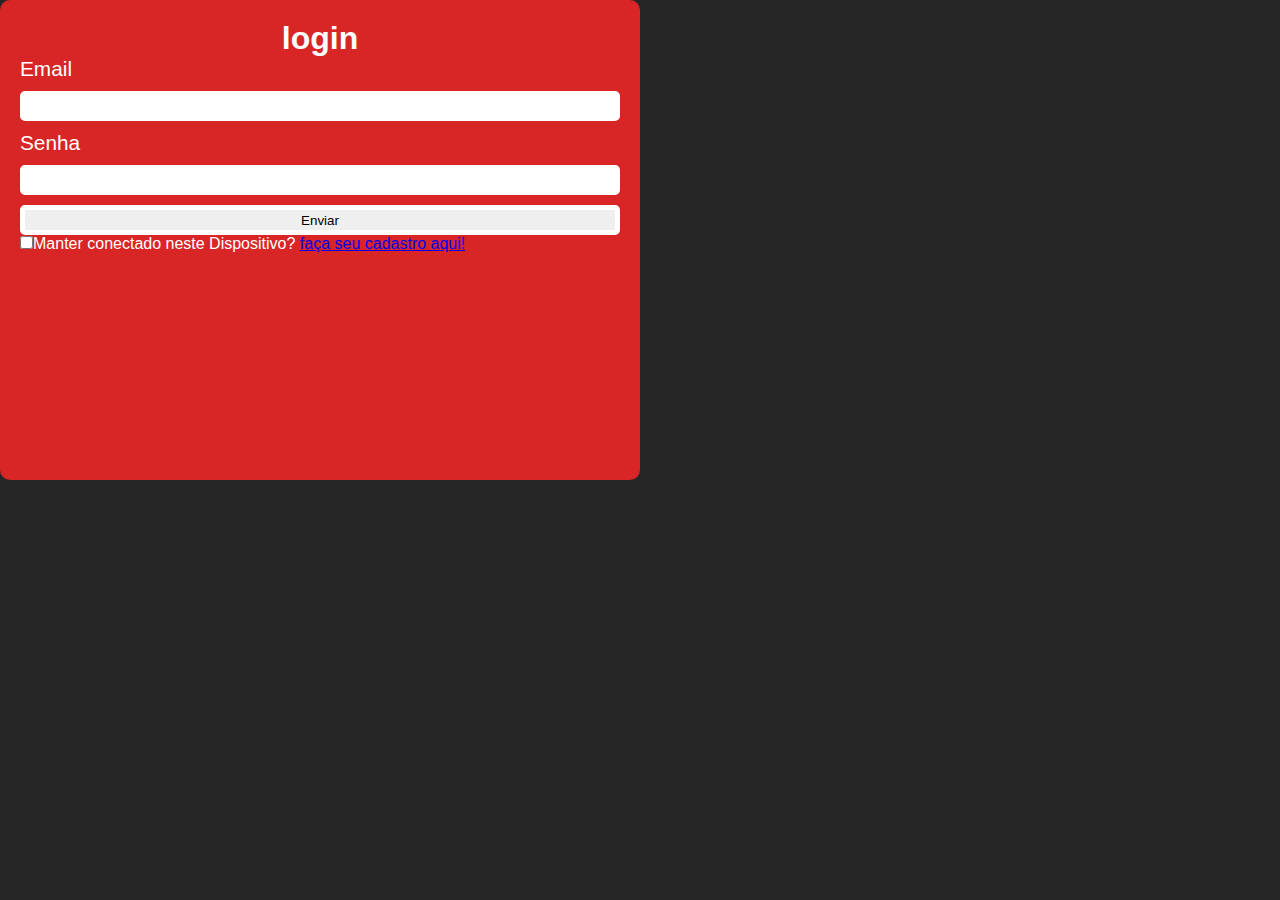
<file: projetoWed-main/vinlandSaga/login.html>
<!DOCTYPE html>
<html lang="pt-br">
<head>
    <link rel="stylesheet" href="css/style.css">
    <meta charset="UTF-8">
    <meta name="viewport" content="width=device-width, initial-scale=1.0">
    <title>Document</title>
</head>
<body>
    <!--  -->  
    <form action="">
        <h1 class="logo-login">login</h1>
        <div class="login">
            <label class="tytle-user" for="email-user">Email</label>
            <input class="dados-user" type="email" name="email" id="email-user">
        </div>
        <div class="login">
            <label class="tytle-user" for="password-user">Senha</label>
            <input class="dados-user" type="password" name="password" id="password-user">
        </div>
            <button class="btn-enviar" type="submit">Enviar</button>
        <div class="footer">
            <input class="checkbox-user" type="checkbox" name="checkbox" id="checkbox-user">Manter conectado neste Dispositivo?
            <a class="link-cadastro" href="#">faça seu cadastro aqui!</a>
        </div>
    </form>
</body>
</html>
</file>
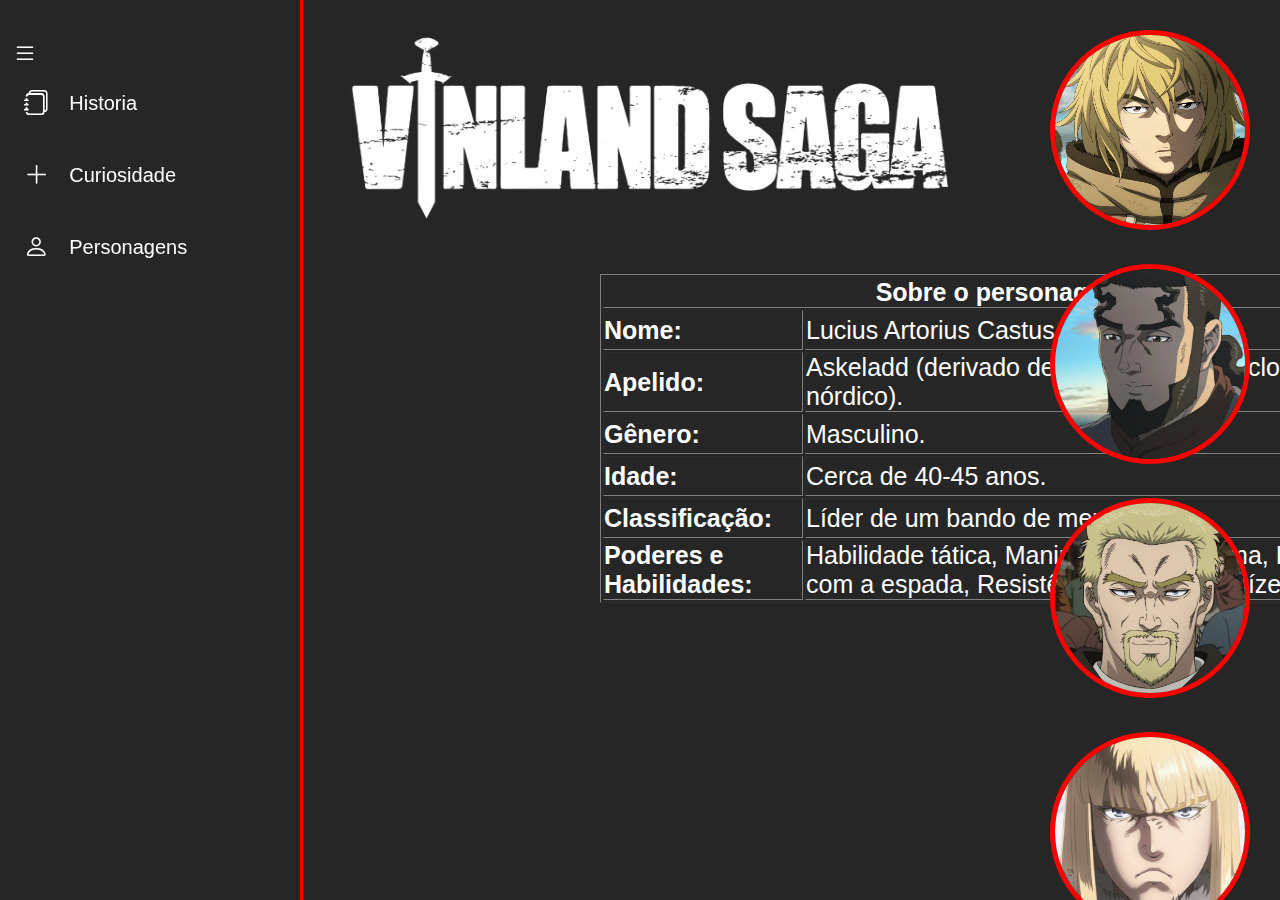
<file: vinlandSaga/personagens/askeladd.html>
<!DOCTYPE html>
<html lang="en">

<head>
  <link rel="stylesheet" href="../css/style.css">
  <link rel="stylesheet" href="https://cdn.jsdelivr.net/npm/bootstrap-icons@1.11.3/font/bootstrap-icons.min.css">
  <meta charset="UTF-8">
  <meta name="viewport" content="width=device-width, initial-scale=1.0">
  <title>Vinland Saga</title>
</head>
<body>
  <nav class="menu-lateral">
    <div class="btn-espandir">
      <i class="bi bi-list"></i>
    </div>
    <ul>
      <li class="item-menu">
        <a href="../home.html">
          <span class="icons"><i class="bi bi-journals"></i></span>
          <span class="txt-link">Historia</span>
        </a>
      </li>
      <li class="item-menu">
        <a href="../index.html">
          <span class="icons"><i class="bi bi-plus-lg"></i></span>
          <span class="txt-link">Curiosidade</span>
        </a>
      </li>
      <li class="item-menu">
        <a href="../personagens/thorfinn.html">
          <span class="icons"><i class="bi bi-person"></i></span>
          <span class="txt-link">Personagens</span>
        </a>
      </li>
    </ul>
  </nav>
  <header>
    <div class="img-logo">
      <img src="../img/villand.png" alt="" width="600px" height="220px">
    </div>
    <div class="txt-personagem">
      <table border="1">
        <tr>
          <th colspan="2" align="center"  class="sobre-personagem">Sobre o personagem</th>
        </tr>
        <tr>
          <th class="tema-personagem">Nome:</th>
          <td class="title-personagem">Lucius Artorius Castus.</td>
        </tr>
        <tr>
          <th class="tema-personagem">Apelido:</th>
          <td class="title-personagem">Askeladd (derivado de uma figura do folclore nórdico).</td>
        </tr>
        <tr>
          <th class="tema-personagem">Gênero:</th>
          <td class="title-personagem">Masculino.</td>
        </tr>
        <tr>
          <th class="tema-personagem">Idade:</th>
          <td class="title-personagem">Cerca de 40-45 anos.</td>
        </tr>
        <tr>
          <th class="tema-personagem">Classificação:</th>
          <td class="title-personagem">Líder de um bando de mercenários.</td>
        </tr>
        <tr>
          <th class="tema-personagem">Poderes e Habilidades: </th>
          <td class="title-personagem">Habilidade tática, Manipulação e carisma, Habilidade com a espada, Resistência mental e Raízes nobres.</td>
        </tr>
      </table>
        </div>
  </header>
  <section class="campo-conteiner">
    <div class="txt-conteiner">
      <div class="">
        <a href="thorfinn.html">
          <img class="img-personagem" src="../img/thorfinn.jpg" alt="" height="200px" width="200px">
        </a>
      </div>
      <div class="">
        <a href="thorsSnorresson.html">
          <img class="img-personagem" src="../img/thorsSnorresson.jpg" alt="" height="200px" width="200px">
        </a>
      </div>
      <div class="">
        <a href="askeladd.html">
          <img class="img-personagem" src="../img/askeladd.jpg" alt="" height="200px" width="200px">
        </a>
      </div>
      <div class="">
        <a href="canute.html">
          <img class="img-personagem" src="../img/canute.jpg" alt="" height="200px" width="200px">
        </a>
      </div>
    </div>
  </section>
</body>
</html>
</file>
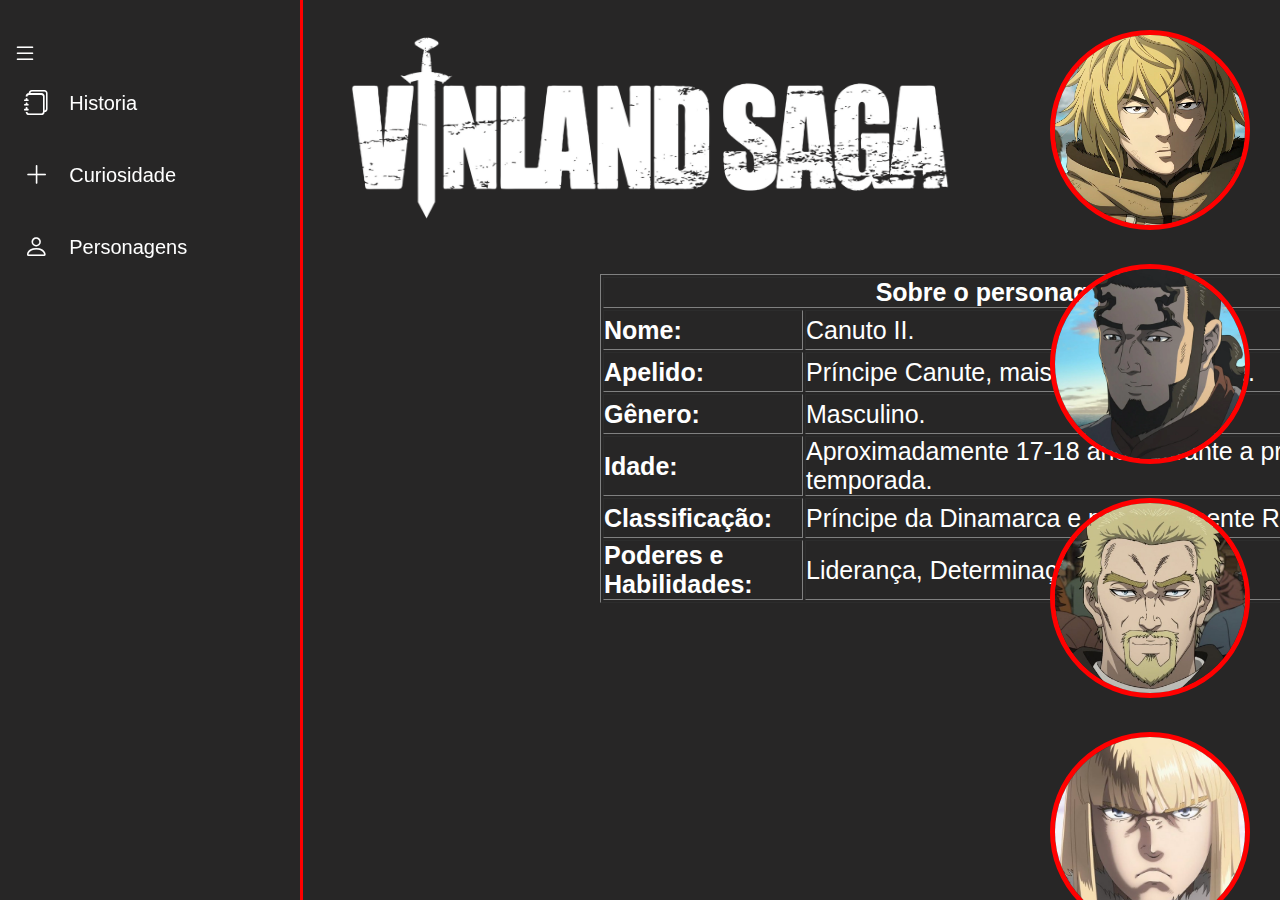
<file: vinlandSaga/personagens/canute.html>
<!DOCTYPE html>
<html lang="en">

<head>
  <link rel="stylesheet" href="../css/style.css">
  <link rel="stylesheet" href="https://cdn.jsdelivr.net/npm/bootstrap-icons@1.11.3/font/bootstrap-icons.min.css">
  <meta charset="UTF-8">
  <meta name="viewport" content="width=device-width, initial-scale=1.0">
  <title>Vinland Saga</title>
</head>

<body>
  <nav class="menu-lateral">
    <div class="btn-espandir">
      <i class="bi bi-list"></i>
    </div>
    <ul>
      <li class="item-menu">
        <a href="../home.html">
          <span class="icons"><i class="bi bi-journals"></i></span>
          <span class="txt-link">Historia</span>
        </a>
      </li>
      <li class="item-menu">
        <a href="../index.html">
          <span class="icons"><i class="bi bi-plus-lg"></i></span>
          <span class="txt-link">Curiosidade</span>
        </a>
      </li>
      <li class="item-menu">
        <a href="../personagens/thorfinn.html">
          <span class="icons"><i class="bi bi-person"></i></span>
          <span class="txt-link">Personagens</span>
        </a>
      </li>
    </ul>
  </nav>
  <header>
    <div class="img-logo">
      <img src="../img/villand.png" alt="" width="600px" height="220px">
    </div>
    <div class="txt-personagem">
      <table border="1">
        <tr>
          <th colspan="2" align="center"  class="sobre-personagem">Sobre o personagem</th>
        </tr>
        <tr>
          <th class="tema-personagem">Nome:</th>
          <td class="title-personagem">Canuto II.</td>
        </tr>
        <tr>
          <th class="tema-personagem">Apelido:</th>
          <td class="title-personagem">Príncipe Canute, mais tarde Rei Canute.</td>
        </tr>
        <tr>
          <th class="tema-personagem">Gênero:</th>
          <td class="title-personagem">Masculino.</td>
        </tr>
        <tr>
          <th class="tema-personagem">Idade:</th>
          <td class="title-personagem">Aproximadamente 17-18 anos durante a primeira temporada.</td>
        </tr>
        <tr>
          <th class="tema-personagem">Classificação:</th>
          <td class="title-personagem">Príncipe da Dinamarca e posteriormente Rei.</td>
        </tr>
        <tr>
          <th class="tema-personagem">Poderes e Habilidades: </th>
          <td class="title-personagem">Liderança, Determinação e Aura divina.</td>
        </tr>
      </table>
      </div>
  </header>
  <section class="campo-conteiner">
    <div class="txt-conteiner">
      <div class="">
        <a href="thorfinn.html">
          <img class="img-personagem" src="../img/thorfinn.jpg" alt="" height="200px" width="200px">
        </a>
      </div>
      <div class="">
        <a href="thorsSnorresson.html">
          <img class="img-personagem" src="../img/thorsSnorresson.jpg" alt="" height="200px" width="200px">
        </a>
      </div>
      <div class="">
        <a href="askeladd.html">
          <img class="img-personagem" src="../img/askeladd.jpg" alt="" height="200px" width="200px">
        </a>
      </div>
      <div class="">
        <a href="canute.html">
          <img class="img-personagem" src="../img/canute.jpg" alt="" height="200px" width="200px">
        </a>
      </div>
    </div>
  </section>
</body>
</html>
</file>
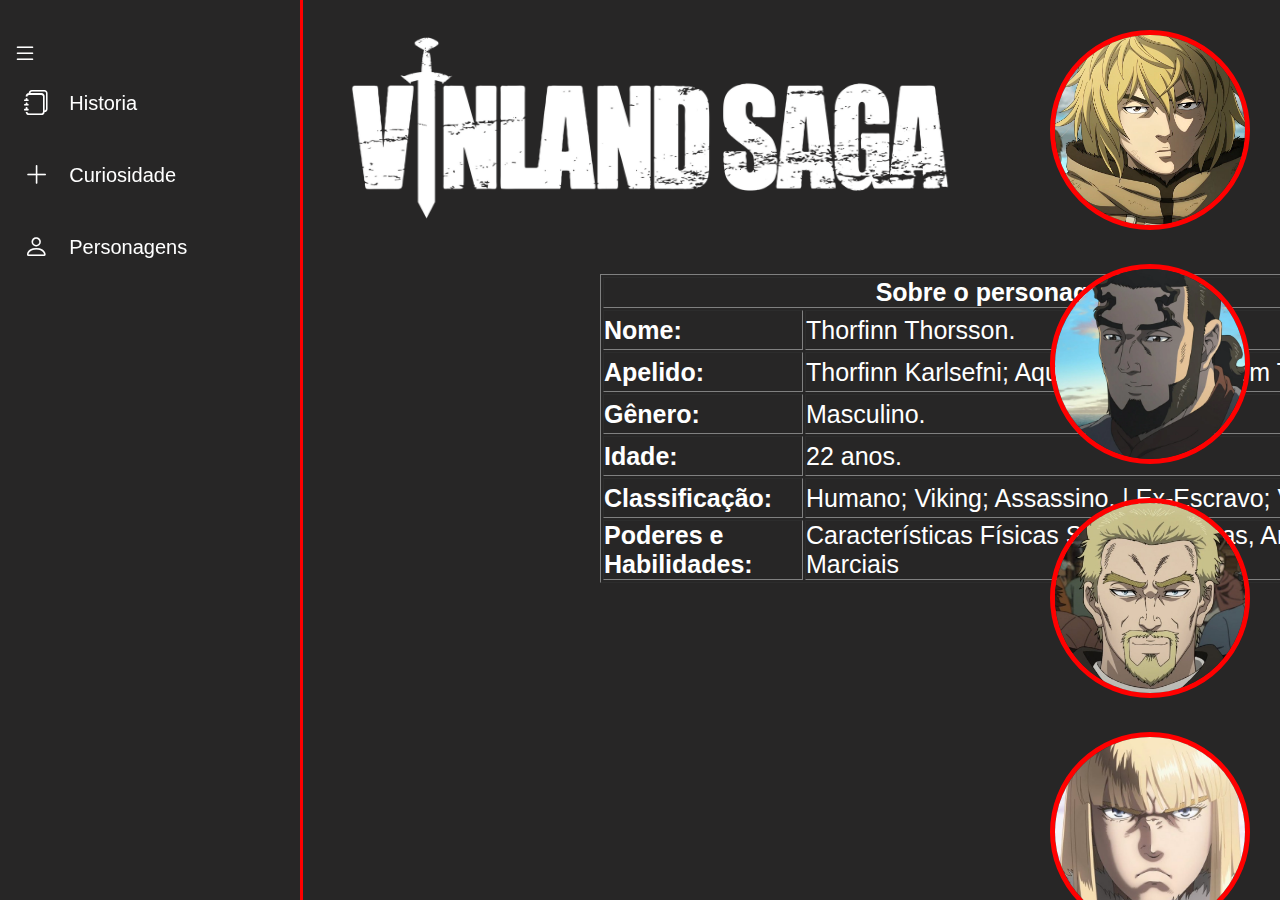
<file: vinlandSaga/personagens/thorfinn.html>
<!DOCTYPE html>
<html lang="en">

<head>
  <link rel="stylesheet" href="../css/style.css">
  <link rel="stylesheet" href="https://cdn.jsdelivr.net/npm/bootstrap-icons@1.11.3/font/bootstrap-icons.min.css">
  <meta charset="UTF-8">
  <meta name="viewport" content="width=device-width, initial-scale=1.0">
  <title>Vinland Saga</title>
</head>

<body>
  <nav class="menu-lateral">
    <div class="btn-espandir">
      <i class="bi bi-list"></i>
    </div>
    <ul>
      <li class="item-menu">
        <a href="../home.html">
          <span class="icons"><i class="bi bi-journals"></i></span>
          <span class="txt-link">Historia</span>
        </a>
      </li>
      <li class="item-menu">
        <a href="../index.html">
          <span class="icons"><i class="bi bi-plus-lg"></i></span>
          <span class="txt-link">Curiosidade</span>
        </a>
      </li>
      <li class="item-menu">
        <a href="../personagens/thorfinn.html">
          <span class="icons"><i class="bi bi-person"></i></span>
          <span class="txt-link">Personagens</span>
        </a>
      </li>
    </ul>
  </nav>
  <header>
    <div class="img-logo" alt="img-vinland">
      <img src="../img/villand.png" alt="" width="600px" height="220px">
    </div>


    <div class="txt-personagem">
      <table border="1">
        <tr>
          <th colspan="2" align="center"  class="sobre-personagem">Sobre o personagem</th>
        </tr>
        <tr>
          <th class="tema-personagem">Nome:</th>
          <td class="title-personagem">Thorfinn Thorsson.</td>
        </tr>
        <tr>
          <th class="tema-personagem">Apelido:</th>
          <td class="title-personagem">Thorfinn Karlsefni; Aquele Que Lutou com Thorkell.</td>
        </tr>
        <tr>
          <th class="tema-personagem">Gênero:</th>
          <td class="title-personagem">Masculino.</td>
        </tr>
        <tr>
          <th class="tema-personagem">Idade:</th>
          <td class="title-personagem">22 anos.</td>
        </tr>
        <tr>
          <th class="tema-personagem">Classificação:</th>
          <td class="title-personagem">Humano; Viking; Assassino. | Ex-Escravo; Viajante.</td>
        </tr>
        <tr>
          <th class="tema-personagem">Poderes e Habilidades: </th>
          <td class="title-personagem">Características Físicas Sobre-Humanas, Artes Marciais</td>
        </tr>
      </table>
    </div>
  </header>
  <section class="campo-conteiner">
    <div class="txt-conteiner">
      <div class="">
        <a href="thorfinn.html">
          <img class="img-personagem" src="../img/thorfinn.jpg" alt="" height="200px" width="200px">
        </a>
      </div>
      <div class="">
        <a href="thorsSnorresson.html">
          <img class="img-personagem" src="../img/thorsSnorresson.jpg" alt="" height="200px" width="200px">
        </a>
      </div>
      <div class="">
        <a href="askeladd.html">
          <img class="img-personagem" src="../img/askeladd.jpg" alt="" height="200px" width="200px">
        </a>
      </div>
      <div class="">
        <a href="canute.html">
          <img class="img-personagem" src="../img/canute.jpg" alt="" height="200px" width="200px">
        </a>
      </div>
    </div>
  </section>
</body>

</html>
</file>
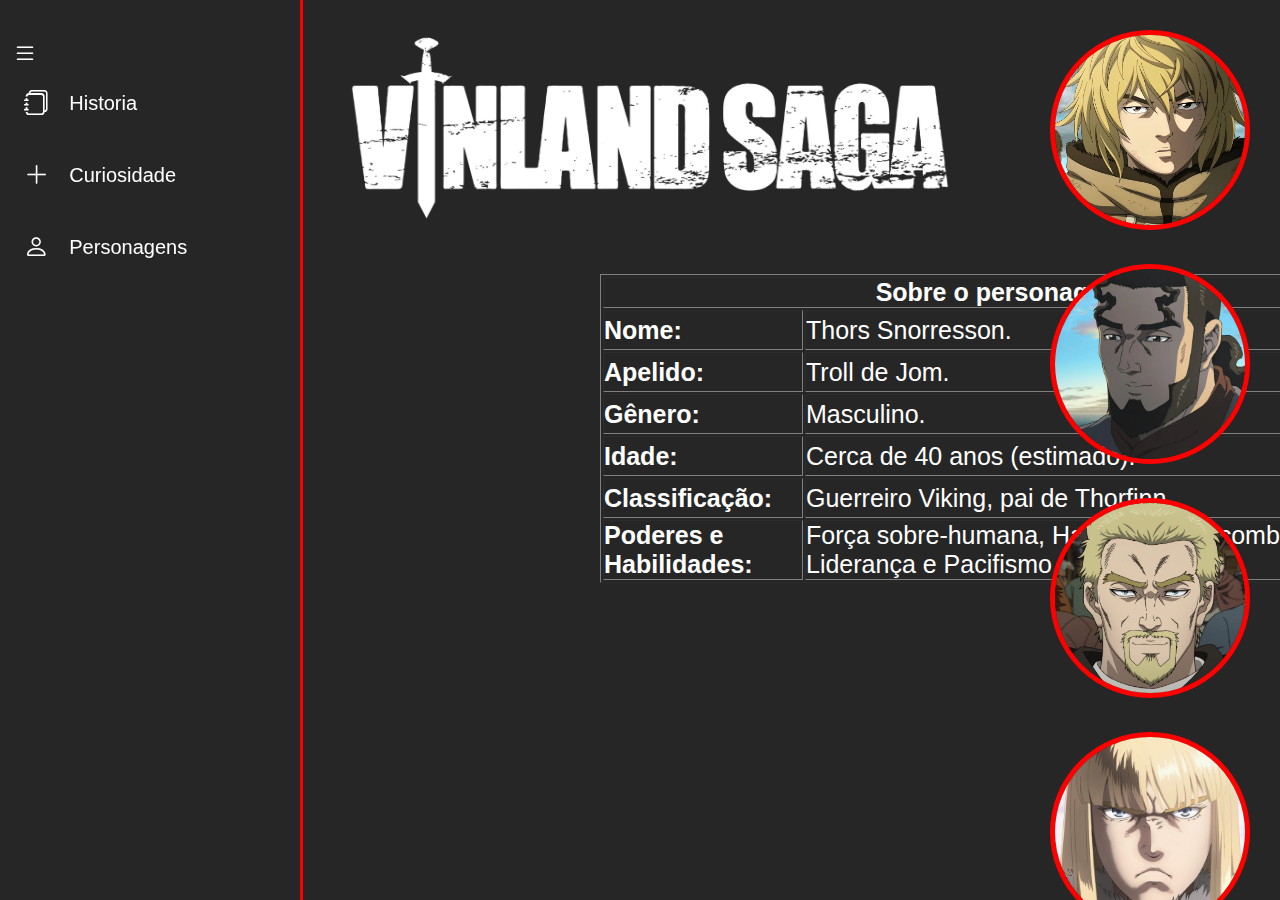
<file: vinlandSaga/personagens/thorsSnorresson.html>
<!DOCTYPE html>
<html lang="en">

<head>
  <link rel="stylesheet" href="../css/style.css">
  <link rel="stylesheet" href="https://cdn.jsdelivr.net/npm/bootstrap-icons@1.11.3/font/bootstrap-icons.min.css">
  <meta charset="UTF-8">
  <meta name="viewport" content="width=device-width, initial-scale=1.0">
  <title>Vinland Saga</title>
</head>

<body>
  <nav class="menu-lateral">
    <div class="btn-espandir">
      <i class="bi bi-list"></i>
    </div>
    <ul>
      <li class="item-menu">
        <a href="../home.html">
          <span class="icons"><i class="bi bi-journals"></i></span>
          <span class="txt-link">Historia</span>
        </a>
      </li>
      <li class="item-menu">
        <a href="../index.html">
          <span class="icons"><i class="bi bi-plus-lg"></i></span>
          <span class="txt-link">Curiosidade</span>
        </a>
      </li>
      <li class="item-menu">
        <a href="../personagens/thorfinn.html">
          <span class="icons"><i class="bi bi-person"></i></span>
          <span class="txt-link">Personagens</span>
        </a>
      </li>
    </ul>
  </nav>
  <header>
    <div class="img-logo">
      <img src="../img/villand.png" alt="" width="600px" height="220px">
    </div>
    <div class="txt-personagem">
      <table border="1">
        <tr>
          <th colspan="2" align="center"  class="sobre-personagem">Sobre o personagem</th>
        </tr>
        <tr>
          <th class="tema-personagem">Nome:</th>
          <td class="title-personagem">Thors Snorresson.</td>
        </tr>
        <tr>
          <th class="tema-personagem">Apelido:</th>
          <td class="title-personagem">Troll de Jom.</td>
        </tr>
        <tr>
          <th class="tema-personagem">Gênero:</th>
          <td class="title-personagem">Masculino.</td>
        </tr>
        <tr>
          <th class="tema-personagem">Idade:</th>
          <td class="title-personagem">Cerca de 40 anos (estimado).</td>
        </tr>
        <tr>
          <th class="tema-personagem">Classificação:</th>
          <td class="title-personagem">Guerreiro Viking, pai de Thorfinn.</td>
        </tr>
        <tr>
          <th class="tema-personagem">Poderes e Habilidades: </th>
          <td class="title-personagem">Força sobre-humana, Habilidade em combate, Liderança e Pacifismo.</td>
        </tr>
      </table>
      </div>
  </header>
  <section class="campo-conteiner">
    <div class="txt-conteiner">
      <div class="">
        <a href="thorfinn.html">
          <img class="img-personagem" src="../img/thorfinn.jpg" alt="" height="200px" width="200px">
        </a>
      </div>
      <div class="">
        <a href="thorsSnorresson.html">
          <img class="img-personagem" src="../img/thorsSnorresson.jpg" alt="" height="200px" width="200px">
        </a>
      </div>
      <div class="">
        <a href="askeladd.html">
          <img class="img-personagem" src="../img/askeladd.jpg" alt="" height="200px" width="200px">
        </a>
      </div>
      <div class="">
        <a href="canute.html">
          <img class="img-personagem" src="../img/canute.jpg" alt="" height="200px" width="200px">
        </a>
      </div>
    </div>
  </section>
</body>
</html>
</file>
<file: projetoWed-main/vinlandSaga/css/style.css>
* {
  margin: 0;
  padding: 0;
  box-sizing: border-box;
  font-family: 'Outfit', sans-serif;
}

body {
  background-color: rgb(39, 38, 38);
  color: rgb(255, 255, 255);
}

nav.menu-lateral  {
  width: 60px;
  height: 100%;
  background-color: rgb(39, 38, 38);
  padding: 40px 0 40px 1%;
  box-shadow: 3px 0 0 red;
  position: fixed;
  top: 0;
  left: 0;
  overflow: hidden;
  transition: .4s;
}

nav.menu-lateral:hover {
  width: 300px;
}

.btn-espandir > i {
  color: white;
  font-size: 24px;
  cursor: pointer;
}

ul {
  
  list-style-type: none;
}

ul li.item-menu a {
  line-height: 30px;
  color: white;
  text-decoration: none;
  font-size: 20px;
  padding: 20px 4%;
  display: flex;
}

ul li.item-menu:hover {
  background-color: rgb(216, 38, 38);
}

ul li.item-menu {
  transition: .4s;
}

ul li.item-menu a .txt-link {
  margin-left: 20px;
}

ul li.item-menu a .icons > i{
  font-size: 25px;

}

section.campo-conteiner {
  
  background-color: rgb(77, 90, 90);
}

section.campo-conteiner1 {
  height: 100vh;
  width: 100%;
  padding: 10px;
}

.txt-conteiner {
  display: flex;
  flex-direction: column; /* Alinha as imagens na vertical */
  align-items: flex-end;  /* Alinha à direita */
  position: fixed; /* Fixa o container na tela */
  right: 0;       /* Encosta na borda direita */
  top: 0;         /* Começa do topo da tela */
  margin: 10px; 
  margin: 15px;
}

.img-personagem {
  margin: 15px;
  border: 5px solid red;
  width: 200px; /* Defina o tamanho desejado */
  height: 200px; /* Certifique-se de que largura e altura sejam iguais */
  border-radius: 50%; /* Torna a imagem redonda */
  object-fit: cover; /* Para garantir que a imagem se ajuste corretamente */
}

.txt-personagem {
  text-align: left;
  text-align: center;
  height: 500px;
  width: 900px;
  padding: 50px;
  margin-left: 550px;
  border: white;
}

.img-logo {
  cursor: pointer;
  margin-left: 350px;
  transition: .2s;
}

.img-logo-home {
  margin-left: 700px;
}

.historia-anime {
  width: 900px;
  height: 400px;
  margin-left: 400px;
  padding: 60px;
}

.topico-anime { 
  font-size: 40px;
  text-align: left;
  margin: 15px;
}

.txt-topico {
  font-size: 22px;
  text-align: justify;
  margin: 10px;
}

.anime-curiosidade {
  height: 300px ;
  width: 1200px;
  margin-left: 400px;
}

ul.conteiner-link {
  float:right;
  text-align: center;
}

.link-netflix {
  background-color: red;
  height: 60px;
  width: 400px;
  border: 5px solid white;
  border-radius: 20px;
  margin: 30px;
  padding: 10px;
}

.link-prime {
  background-color: rgb(23, 79, 233);
  height: 60px;
  width: 400px;
  border: 5px solid white;
  border-radius: 20px;
  margin: 30px;
  padding: 10px;
}

.btn-link {
  color: white;
  text-decoration: none;
  font-size: 25px;
}

.title-personagem {
  margin: 20px;
  font-size: 25px;
  text-align: left;
}

.tema-personagem {
  margin: 20px;
  width: 200px;
  height: 40px;
  font-size: 25px;
  text-align: left;
}

.sobre-personagem {
  font-size: 25px;
}

form {
  padding: 20px ;
  background-color: rgb(216, 38, 38);
  height: 30rem;
  width: 40rem;
  border-radius: 10px;
}

.logo-login {
  text-align: center;
}

.tytle-user {
  font-size: 1.3rem;
}

.dados-user {
  height: 30px;
  width: 100%;
  border-radius: 5px;
  border: 5px solid rgb(255, 255, 255);
  margin: 10px 0px;
}

.btn-enviar {
  width: 100%;
  height: 30px;
  border-radius: 5px;
  border: 5px solid white;
}
</file>
<file: vinlandSaga/css/style.css>
* {
  margin: 0;
  padding: 0;
  box-sizing: border-box;
  font-family: 'Outfit', sans-serif;
}

body {
  background-color: rgb(39, 38, 38);
  color: rgb(255, 255, 255);
}

nav.menu-lateral  {
  width: 60px;
  height: 100%;
  background-color: rgb(39, 38, 38);
  padding: 40px 0 40px 1%;
  box-shadow: 3px 0 0 red;
  position: fixed;
  top: 0;
  left: 0;
  overflow: hidden;
  transition: .4s;
}

nav.menu-lateral:hover {
  width: 300px;
}

.btn-espandir > i {
  color: white;
  font-size: 24px;
  cursor: pointer;
}

ul {
  
  list-style-type: none;
}

ul li.item-menu a {
  line-height: 30px;
  color: white;
  text-decoration: none;
  font-size: 20px;
  padding: 20px 4%;
  display: flex;
}

ul li.item-menu:hover {
  background-color: rgb(216, 38, 38);
}

ul li.item-menu {
  transition: .4s;
}

ul li.item-menu a .txt-link {
  margin-left: 20px;
}

ul li.item-menu a .icons > i{
  font-size: 25px;

}

section.campo-conteiner {
  
  background-color: rgb(77, 90, 90);
}

section.campo-conteiner1 {
  height: 100vh;
  width: 100%;
  padding: 10px;
}

.txt-conteiner {
  display: flex;
  flex-direction: column; /* Alinha as imagens na vertical */
  align-items: flex-end;  /* Alinha à direita */
  position: fixed; /* Fixa o container na tela */
  right: 0;       /* Encosta na borda direita */
  top: 0;         /* Começa do topo da tela */
  margin: 10px; 
  margin: 15px;
}

.img-personagem {
  margin: 15px;
  border: 5px solid red;
  width: 200px; /* Defina o tamanho desejado */
  height: 200px; /* Certifique-se de que largura e altura sejam iguais */
  border-radius: 50%; /* Torna a imagem redonda */
  object-fit: cover; /* Para garantir que a imagem se ajuste corretamente */
}

.txt-personagem {
  text-align: left;
  text-align: center;
  height: 500px;
  width: 900px;
  padding: 50px;
  margin-left: 550px;
  border: white;
}

.img-logo {
  cursor: pointer;
  margin-left: 350px;
  transition: .2s;
}

.img-logo-home {
  margin-left: 700px;
}

.historia-anime {
  width: 900px;
  height: 400px;
  margin-left: 400px;
  padding: 60px;
}

.topico-anime { 
  font-size: 40px;
  text-align: left;
  margin: 15px;
}

.txt-topico {
  font-size: 22px;
  text-align: justify;
  margin: 10px;
}

.anime-curiosidade {
  height: 300px ;
  width: 1200px;
  margin-left: 400px;
}

ul.conteiner-link {
  float:right;
  text-align: center;
}

.link-netflix {
  background-color: red;
  height: 60px;
  width: 400px;
  border: 5px solid white;
  border-radius: 20px;
  margin: 30px;
  padding: 10px;
}

.link-prime {
  background-color: rgb(23, 79, 233);
  height: 60px;
  width: 400px;
  border: 5px solid white;
  border-radius: 20px;
  margin: 30px;
  padding: 10px;
}

.btn-link {
  color: white;
  text-decoration: none;
  font-size: 25px;
}

.title-personagem {
  margin: 20px;
  font-size: 25px;
  text-align: left;
}

.tema-personagem {
  margin: 20px;
  width: 200px;
  height: 40px;
  font-size: 25px;
  text-align: left;
}

.sobre-personagem {
  font-size: 25px;
}
</file>
